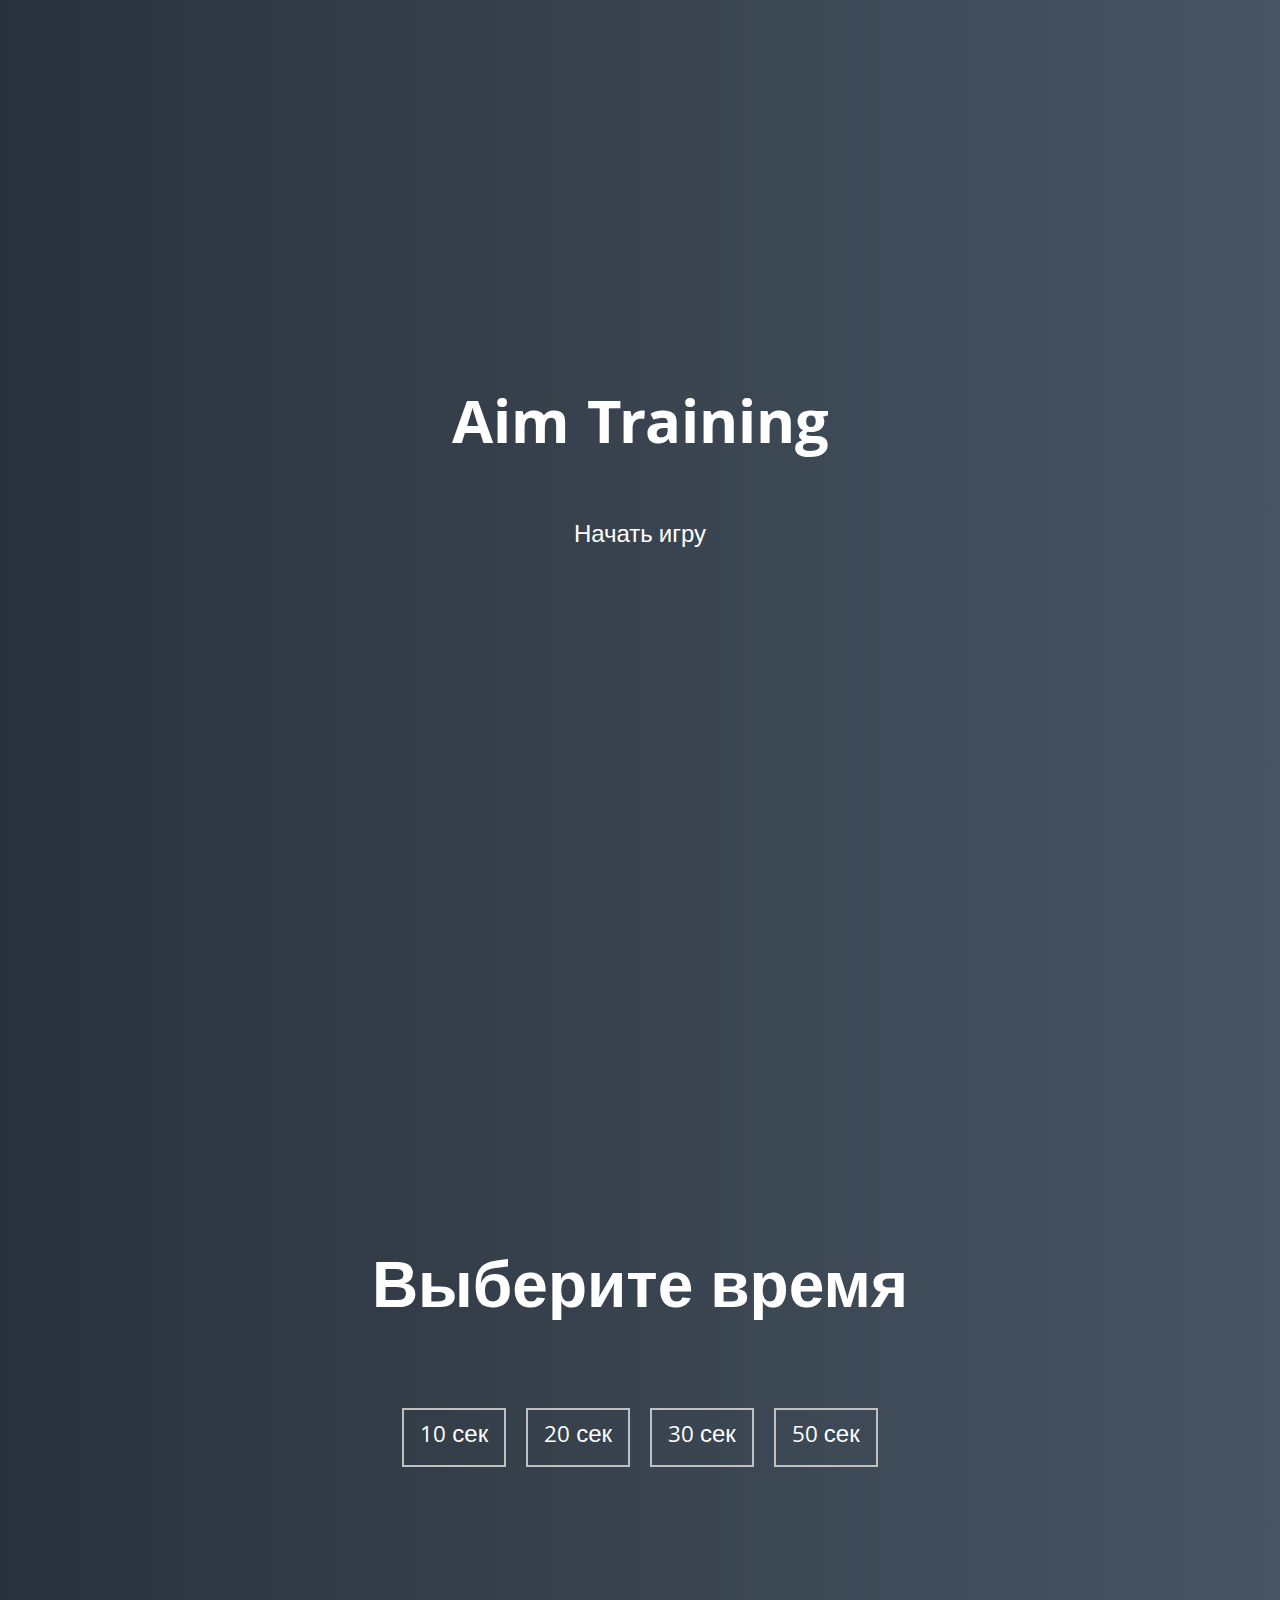
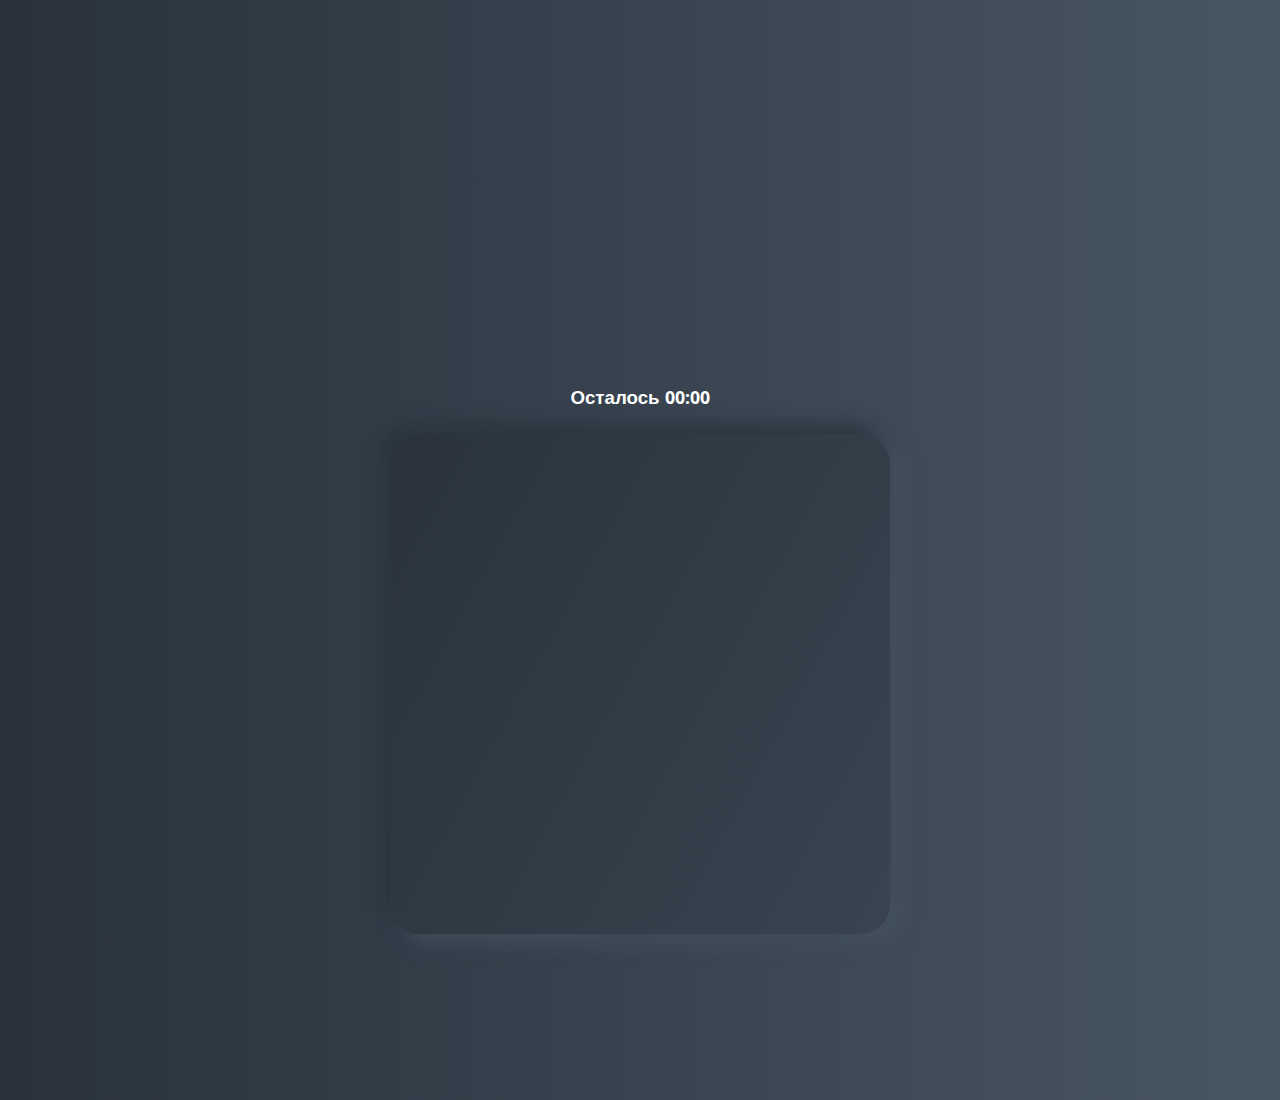
<file: aim-game/index.html>
<!DOCTYPE html>
<html lang="en">
  <head>
    <meta charset="UTF-8" />
    <meta name="viewport" content="width=device-width, initial-scale=1.0" />
    <link rel="stylesheet" href="styles.css" />
    <title>Aim Training</title>
  </head>
  <body>
    <div class="screen">
      <h1>Aim Training</h1>
      <a href="#" class="start" id='start'>Начать игру</a>
    </div>

    <div class="screen">
      <h1>Выберите время</h1>
      <ul class="time-list" id="time-list">
        <li>
          <button class="time-btn" data-time="10">
            10 сек
          </button>
        </li>
        <li>
          <button class="time-btn" data-time="20">
            20 сек
          </button>
        </li>
        <li>
          <button class="time-btn" data-time="30">
            30 сек
          </button>
        </li>
        <li>
          <button class="time-btn" data-time="50">
            50 сек
          </button>
        </li>
      </ul>
    </div>

    <div class="screen">
      <h3>Осталось <span id="time">00:00</span></h3>
      <div class="board" id="board"></div>
    </div>
  <script src="script.js"></script>
  </body>
</html>
</file>
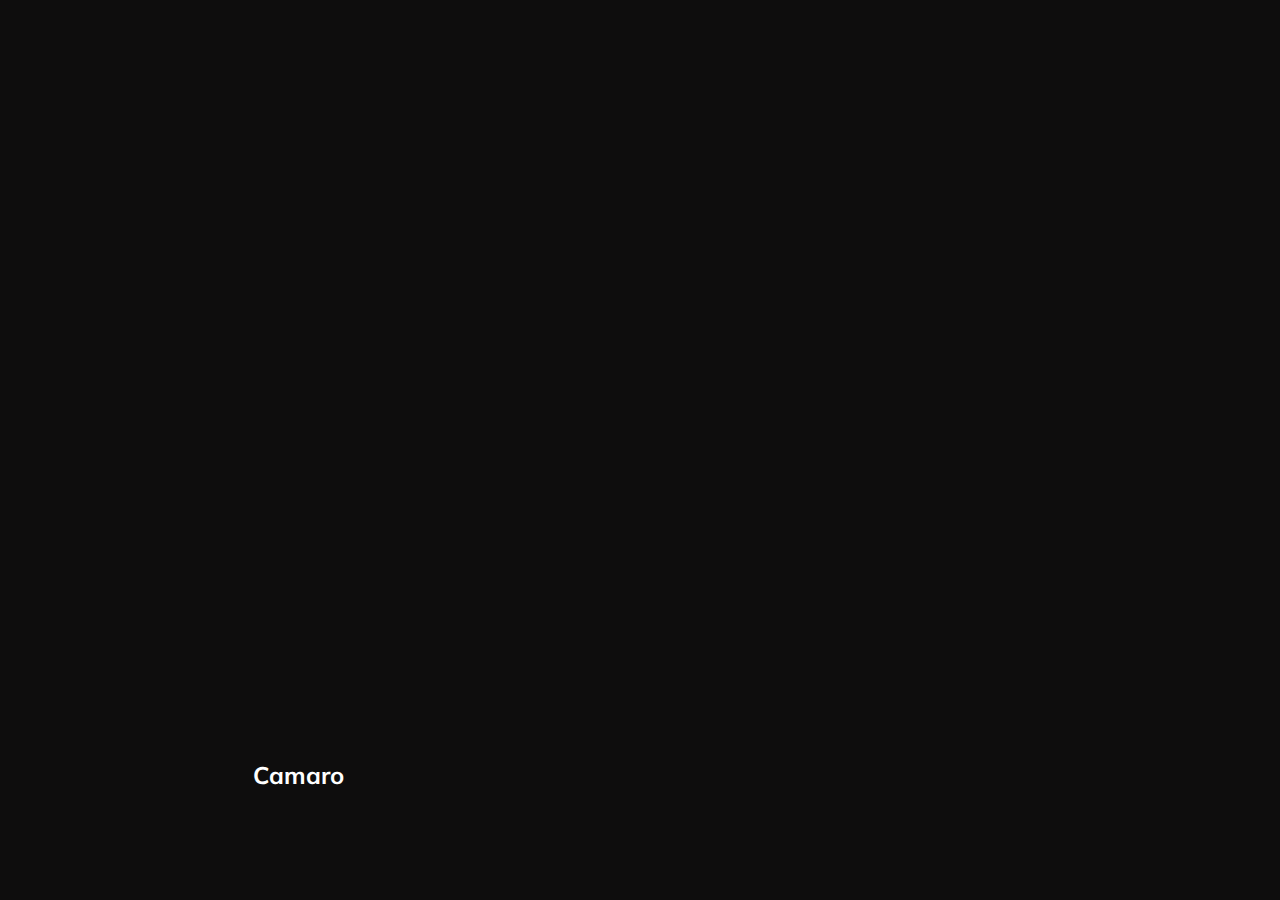
<file: cards/index.html>
<!DOCTYPE html>
<html lang="en">
<head>
  <meta charset="UTF-8" />
  <meta name="viewport" content="width=device-width, initial-scale=1.0" />
  <link rel="stylesheet" href="styles.css" />
  <title>Карточки | Проект 1</title>
</head>
<body>
<div class="container">
  <div
      class="slide"
      style="background-image: url('https://images.unsplash.com/photo-1583121274602-3e2820c69888?ixid=MnwxMjA3fDB8MHxwaG90by1wYWdlfHx8fGVufDB8fHx8&ixlib=rb-1.2.1&auto=format&fit=crop&w=1650&q=80');"
  >
    <h3>Ferrari</h3>
  </div>
  <div
      class="slide"
      style="
          background-image: url('https://images.unsplash.com/photo-1573950940509-d924ee3fd345?ixlib=rb-1.2.1&ixid=MnwxMjA3fDB8MHxwaG90by1wYWdlfHx8fGVufDB8fHx8&auto=format&fit=crop&w=1696&q=80');
        "
  >
    <h3>Lamborghini</h3>
  </div>
  <div
      class="slide active"
      style="
          background-image: url('https://images.unsplash.com/photo-1492144534655-ae79c964c9d7?ixlib=rb-1.2.1&ixid=MnwxMjA3fDB8MHxwaG90by1wYWdlfHx8fGVufDB8fHx8&auto=format&fit=crop&w=1694&q=80');
        "
  >
    <h3>Camaro</h3>
  </div>
  <div
      class="slide"
      style="
          background-image: url('https://images.unsplash.com/photo-1535732820275-9ffd998cac22?ixlib=rb-1.2.1&ixid=MnwxMjA3fDB8MHxwaG90by1wYWdlfHx8fGVufDB8fHx8&auto=format&fit=crop&w=1650&q=80');
        "
  >
    <h3>Aston</h3>
  </div>
  <div
      class="slide"
      style="
          background-image: url('https://images.unsplash.com/photo-1554744512-d6c603f27c54?ixid=MnwxMjA3fDB8MHxwaG90by1wYWdlfHx8fGVufDB8fHx8&ixlib=rb-1.2.1&auto=format&fit=crop&w=1650&q=80');
        "
  >
    <h3>Tesla</h3>
  </div>
</div>
<script src="script.js"></script>
</body>
</html>
</file>
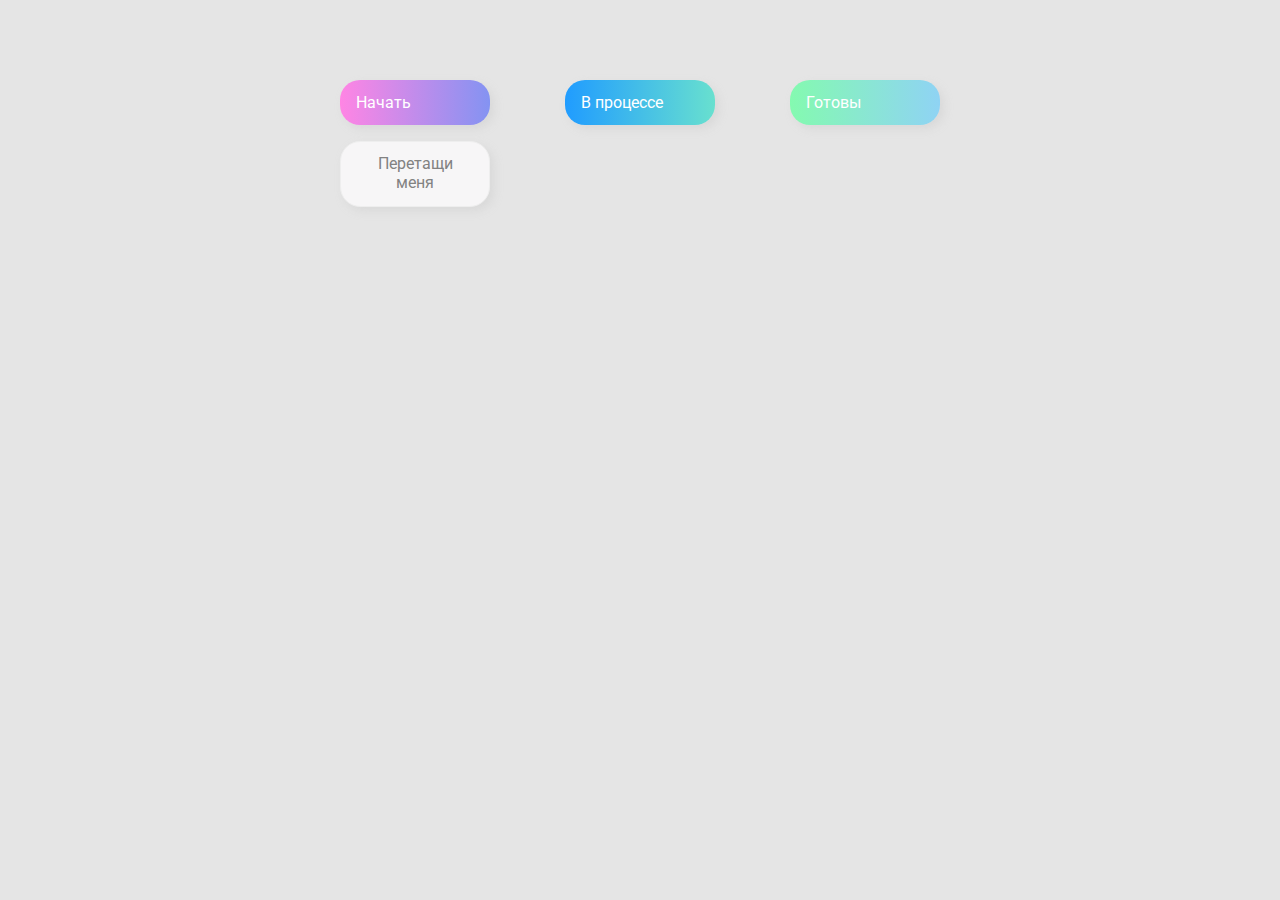
<file: drag-and-drop/index.html>
<!DOCTYPE html>
<html lang="en">
  <head>
    <meta charset="UTF-8" />
    <meta name="viewport" content="width=device-width, initial-scale=1.0" />
    <link rel="stylesheet" href="styles.css" />
    <title>Drag & Drop</title>
  </head>
  <body>
    <div>
      <div class="row">
        <div class="col-header start">Начать</div>
        <div class="col-header progress">В процессе</div>
        <div class="col-header done">Готовы</div>
      </div>

      <div class="row">
        <div class="placeholder">
          <div class="item" draggable="true">Перетащи меня</div>
        </div>
        <div class="placeholder"></div>
        <div class="placeholder"></div>
      </div>
    </div>
    <script src="script.js"></script>
  </body>
</html>
</file>
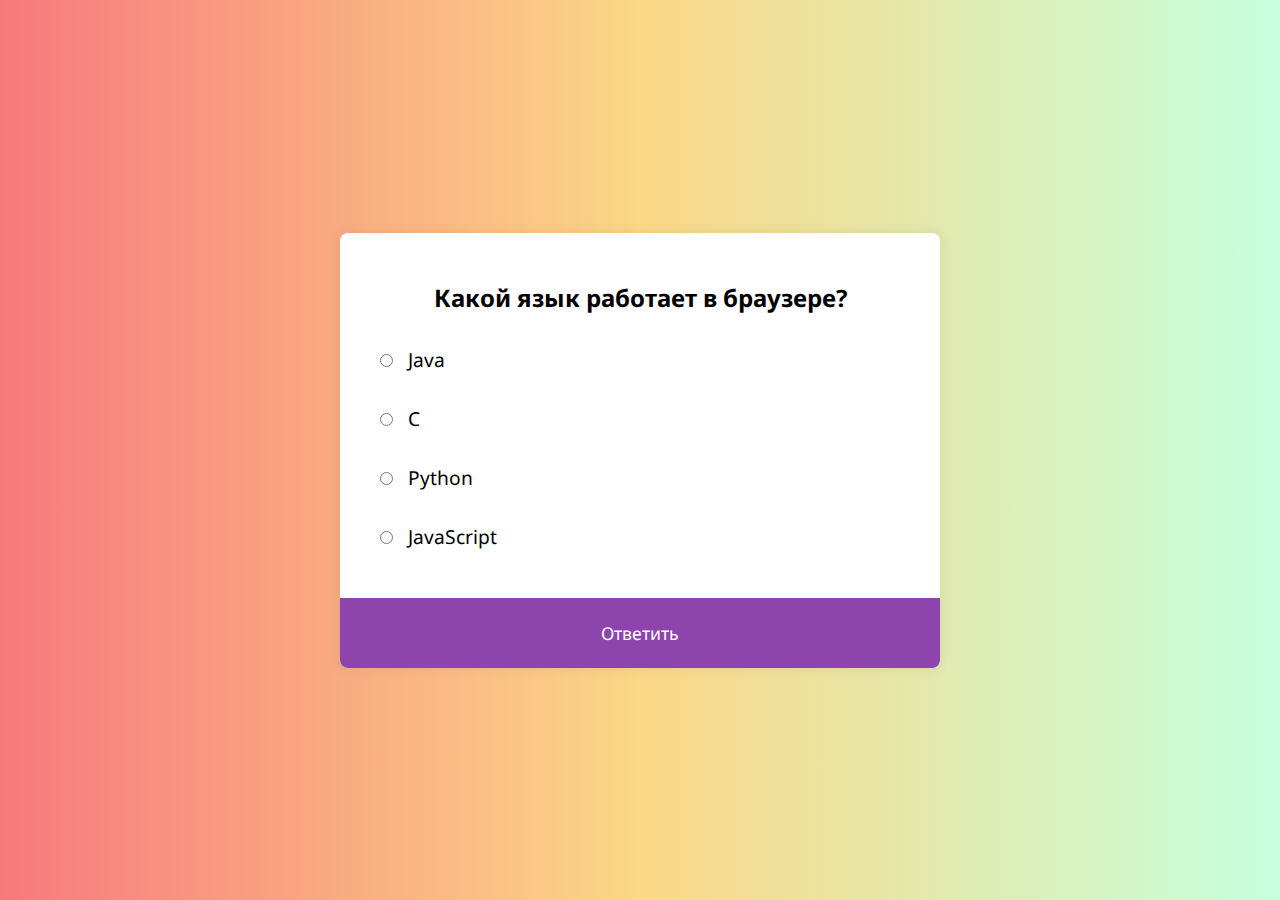
<file: quiz/index.html>
<!DOCTYPE html>
<html lang="en">
<head>
	<meta charset="UTF-8" />
	<meta http-equiv="X-UA-Compatible" content="IE=edge" />
	<meta name="viewport" content="width=device-width, initial-scale=1.0" />
	<title>Simple Quiz</title>
	<link rel="stylesheet" href="./main.css" />
</head>
<body>

	<div class="quiz" id="quiz">

		<div class="quiz-header" id="header">
			<!-- Заголовок вопроса -->
			<h2 class="title">Загружаем вопрос...</h2>

			<!-- Результаты викторины
			<h2 class="title">%title%</h2>
			<h3 class="summary">%message%</h3>
			<p class="result">%result%</p> -->
		</div>

		<ul class="quiz-list" id="list">
			<!-- <li>
				<label>
					<input type="radio" class="answer" name="answer" />
					<span>Ответ...</span>
				</label>
			</li>
			<li>
				<label>
					<input type="radio" class="answer" name="answer" />
					<span>Ответ...</span>
				</label>
			</li> -->
		</ul>

		<button class="quiz-submit submit" id="submit">Ответить</button>

	</div>

	<script src="main.js"></script>
</body>
</html>
</file>
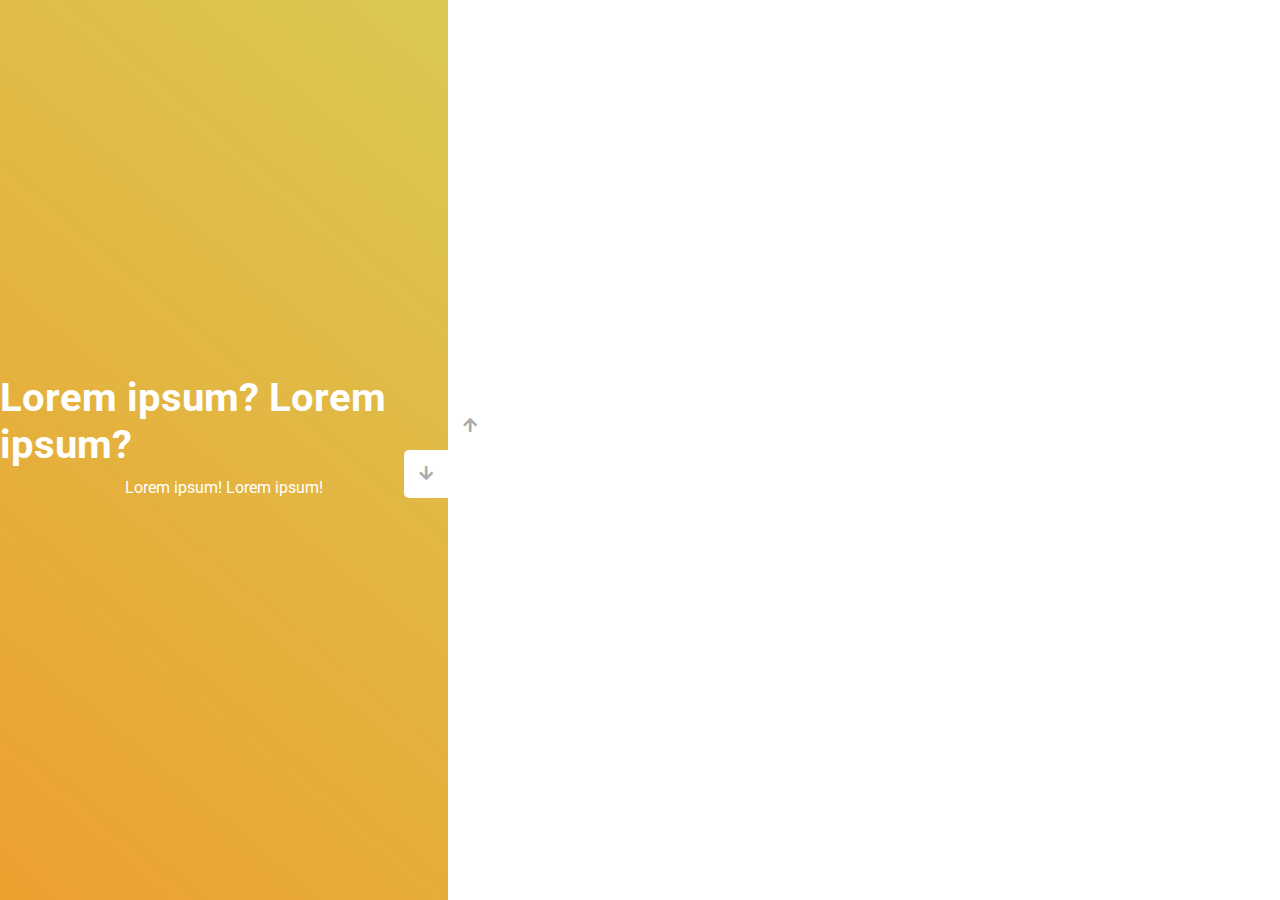
<file: slider v2/index.html>
<!DOCTYPE html>
<html lang="en">
  <head>
    <meta charset="UTF-8" />
    <meta name="viewport" content="width=device-width, initial-scale=1.0" />
    <link
      rel="stylesheet"
      href="https://cdnjs.cloudflare.com/ajax/libs/font-awesome/5.15.1/css/all.min.css"
    />
    <link rel="stylesheet" href="style.css" />
    <title>Slider 2</title>
  </head>
  <body>
    <div class="container">
      <div class="sidebar">
        <div
          style="
            background: linear-gradient(229.99deg, #1f5cce -26%, #017e8b 145%);
          "
        >
          <h1>Lorem ipsum? Lorem ipsum?</h1>
          <p>Lorem ipsum! Lorem ipsum!</p>
        </div>
        <div
          style="
            background: linear-gradient(215.32deg, #030303 -1%, #373737 124%);
          "
        >
          <h1>Lorem ipsum? Lorem ipsum?</h1>
          <p>Lorem ipsum! Lorem ipsum!</p>
        </div>
        <div
          style="
            background: linear-gradient(221.87deg, #cbc2d3 1%, #dddcdd 128%);
          "
        >
          <h1>Lorem ipsum? Lorem ipsum?</h1>
          <p>Lorem ipsum! Lorem ipsum!</p>
        </div>
        <div
          style="
            background: linear-gradient(220.16deg, #d9cc56 -8%, #f39121 138%);
          "
        >
          <h1>Lorem ipsum? Lorem ipsum?</h1>
          <p>Lorem ipsum! Lorem ipsum!</p>
        </div>
      </div>
      <div class="main-slide">
        <div
          style="
            background-image: url('https://images.unsplash.com/photo-1455659817273-f96807779a8a?ixlib=rb-4.0.3&ixid=MnwxMjA3fDB8MHxwaG90by1wYWdlfHx8fGVufDB8fHx8&auto=format&fit=crop&w=1470&q=80');
          "
        ></div>
        <div
          style="
            background-image: url('https://images.unsplash.com/photo-1455741942711-68cc38cc08f4?ixlib=rb-4.0.3&ixid=MnwxMjA3fDB8MHxwaG90by1wYWdlfHx8fGVufDB8fHx8&auto=format&fit=crop&w=1470&q=80');
          "
        ></div>
        <div
          style="
            background-image: url('https://images.unsplash.com/photo-1455989423481-6990b108d139?ixlib=rb-4.0.3&ixid=MnwxMjA3fDB8MHxwaG90by1wYWdlfHx8fGVufDB8fHx8&auto=format&fit=crop&w=1074&q=80');
          "
        ></div>
        <div
          style="
            background-image: url('https://images.unsplash.com/photo-1465984004720-83c4160bb928?ixlib=rb-4.0.3&ixid=MnwxMjA3fDB8MHxwaG90by1wYWdlfHx8fGVufDB8fHx8&auto=format&fit=crop&w=1074&q=80');
          "
        ></div>
      </div>
      <div class="controls">
        <button class="down-button">
          <i class="fas fa-arrow-down"></i>
        </button>
        <button class="up-button">
          <i class="fas fa-arrow-up"></i>
        </button>
      </div>
    </div>
    <script src="script.js"></script>
  </body>
</html>
</file>
<file: aim-game/styles.css>
@import url("https://fonts.googleapis.com/css?family=Khula&display=swap");

* {
  box-sizing: border-box;
}

body {
  color: #fff;
  font-family: "Khula", sans-serif;
  height: 100vh;
  overflow: hidden;
  margin: 0;
  text-align: center;
}

a {
  color: #fff;
  text-decoration: none;
}

a:hover {
  color: #16d9e3;
}

.start {
  font-size: 1.5rem;
}

h1 {
  line-height: 1.4;
  font-size: 4rem;
}

.screen {
  display: flex;
  flex-direction: column;
  align-items: center;
  justify-content: center;
  height: 100vh;
  width: 100vw;
  transition: margin 0.5s ease-out;
  background: linear-gradient(90deg, #29323c 0%, #485563 100%);
}

.screen.up {
  margin-top: -100vh;
}

.time-list {
  display: flex;
  flex-wrap: wrap;
  justify-content: center;
  list-style: none;
  padding: 0;
}

.time-list li {
  margin: 10px;
}

.time-btn {
  background-color: transparent;
  border: 2px solid #c0c0c0;
  color: #fff;
  cursor: pointer;
  font-family: inherit;
  padding: 0.5rem 1rem;
  font-size: 1.5rem;
}

.time-btn:hover {
  border: 2px solid #16d9e3;
  color: #16d9e3;
}

.hide {
  opacity: 0;
}

.primary {
  color: #16d9e3;
}

.board {
  display: flex;
  justify-content: center;
  align-items: center;
  position: relative;
  width: 500px;
  height: 500px;
  background: linear-gradient(118.38deg, #29323c -4.6%, #485563 200.44%);
  box-shadow: -8px -8px 20px #2a333d, 10px 7px 20px #475462;
  border-radius: 30px;
  overflow: hidden;
}

.circle {
  background: linear-gradient(90deg, #16d9e3 0%, #30c7ec 47%, #46aef7 100%);
  position: absolute;
  border-radius: 50%;
  cursor: pointer;
}
</file>
<file: cards/styles.css>
@import url('https://fonts.googleapis.com/css?family=Muli&display=swap'); 

* {
  box-sizing: border-box;
}

body {
  font-family: 'Muli', sans-serif;
  overflow: hidden;
  margin: 0;
  background-color: #0e0d0d;
  height: 100vh;
  display: flex;
  justify-content: center;
  align-items: center;
}

.container {
  width: 100%;
  display: flex;
  padding: 0 20px;
}

.slide {
  height: 80vh;
  border-radius: 20px;
  margin: 10px;
  cursor: pointer;
  color: #fff;
  flex: 1;
  block-size: cover;
  background-position: center;
  background-repeat: no-repeat;
  position: relative;
  transition: all 500ms ease-in-out;
}

.slide h3 {
  position: absolute;
  font-size: 24px;
  bottom: 20px;
  left: 20px;
  margin: 0;
  opacity: 0; 
}

.slide.active {
  flex: 10;
}

.slide.active h3 {
  opacity: 1;
  transition: opacity 0.3s ease-in 0.4s;
  
}
</file>
<file: drag-and-drop/styles.css>
@import url("https://fonts.googleapis.com/css?family=Roboto&display=swap");

* {
  box-sizing: border-box;
}

body {
  font-family: "Roboto", sans-serif;
  background-color: #e5e5e5;
  display: flex;
  padding-top: 5rem;
  justify-content: center;
  overflow: hidden;
  margin: 0;
}

.row {
  display: flex;
  width: 600px;
  justify-content: space-between;
  margin-bottom: 1rem;
}

.col-header {
  width: 150px;
  box-shadow: 4px 4px 9px rgba(198, 198, 198, 0.36);
  border-radius: 20px;
  padding: 0.8rem 1rem;
  color: #fff;
}

.item {
  width: 150px;
  height: 66px;
  border: 1px solid #eee;
  box-shadow: 4px 4px 9px rgba(198, 198, 198, 0.36);
  border-radius: 20px;
  background: #f7f6f7;
  padding: 0.8rem 1rem;
  color: #828282;
  text-align: center;
  cursor: grab;
}

.item:active {
  cursor: grabbing;
}

.placeholder {
  width: 150px;
  height: 66px;
}

.start {
  background: linear-gradient(90deg, #ff85e4 0%, #229efd 179.25%);
}

.progress {
  background: linear-gradient(90deg, #209cff 0%, #68e0cf 100%);
}

.done {
  background: linear-gradient(90deg, #84fab0 0%, #8fd3f4 100%);
}

.hold {
  border: 4px solid #cecbcb;
}

.hide {
  display: none;
}

.hovered {
  border-top: 4px solid rgb(100, 166, 232, 0.5);
}
</file>
<file: quiz/main.css>
@import url("https://fonts.googleapis.com/css2?family=Noto+Sans:wght@400;700&display=swap");

* {
	box-sizing: border-box;
	margin: 0;
	padding: 0;
	font-size: inherit;
}

body {
	font-family: "Noto Sans", sans-serif;
	font-size: 16px;

	/* https://cssgradient.io/gradient-backgrounds/ */
	background: #c6ffdd;
	background: linear-gradient( to right, #f7797d, #fbd786, #c6ffdd );

	display: flex;
	justify-content: center;
	align-items: center;
	height: 100vh;
}

.quiz {
	position: relative;
	padding: 2rem 2rem calc(2rem + 70px);

	background-color: #fff;
	border-radius: 8px;
	box-shadow: 0 0 10px 2px rgba(100, 100, 100, 0.1);
	width: 600px;
	max-width: 95vw;
	overflow: hidden;
}

.title{
	font-size: 1.5rem;
	padding: 1rem 0;
	text-align: center;
	margin: 0;
}

.summary {
	text-align: center;
	margin: 0.5rem 0 1rem;
	font-size: 1.2rem;
	font-weight: 400;
}

.result {
	text-align: center;
	font-size: 1.2rem;
	font-weight: 700;
}

.quiz-list {
	list-style-type: none;
	padding: 0;
}

.quiz-list li {
	font-size: 1.2rem;
}

.quiz-list label {
	cursor: pointer;
	width: 100%;
    display: block;
	padding: 1rem 0.5rem;
}

.quiz-list label:hover {
	background-color: seashell;
}

.quiz-list label.correct {
	color: rgb(36, 144, 77);
	font-weight: bold;
}

.quiz-list label.disabled {
	cursor: no-drop;
}

.quiz-list label.disabled:hover {
	cursor: no-drop;
	background-color: transparent;
}

.quiz-list label.wrong {
	color: rgb(218, 59, 59);
	font-weight: bold;
}

.quiz-list input[type="radio"] {
	margin-right: 10px;
}

.quiz-submit {
	position: absolute;
	left: 0;
	right: 0;
	bottom: 0;
	height: 70px;
	line-height: 70px;
}

.submit {
	background-color: #8e44ad;
	color: #fff;
	border: none;
	display: block;
	width: 100%;
	cursor: pointer;
	font-size: 1.1rem;
	font-family: inherit;

}

.submit:hover {
	background-color: #732d91;
}

.submit:focus {
	outline: none;
	background-color: #5e3370;
}

.submit.next {
	background-color: #000000;
}

.submit.next:hover {
	background-color: #222222;
}

.submit.next:focus {
	outline: none;
	background-color: #444444;
}

.quiz-list.shake {
	animation: shake 0.82s cubic-bezier(0.36, 0.07, 0.19, 0.97) both;
	transform: translate3d(0, 0, 0);
	backface-visibility: hidden;
	perspective: 1000px;
	color: #94ca00;
}

@keyframes shake {
	10%,
	90% {
		transform: translate3d(-1px, 0, 0);
	}
	20%,
	80% {
		transform: translate3d(2px, 0, 0);
	}
	30%,
	50%,
	70% {
		transform: translate3d(-4px, 0, 0);
	}
	40%,
	60% {
		transform: translate3d(4px, 0, 0);
	}
}
</file>
<file: slider v2/style.css>
@import url("https://fonts.googleapis.com/css?family=Roboto&display=swap");

* {
  box-sizing: border-box;
  margin: 0;
  padding: 0;
}

body {
  font-family: "Roboto", sans-serif;
  height: 100vh;
}

.container {
  position: relative;
  overflow: hidden;
  width: 100vw;
  height: 100vh;
}

.sidebar {
  height: 100%;
  width: 35%;
  position: absolute;
  top: 0;
  left: 0;
  transition: transform 0.5s ease-in-out;
}

.sidebar > div {
  height: 100%;
  width: 100%;
  display: flex;
  flex-direction: column;
  align-items: center;
  justify-content: center;
  color: #fff;
}

.sidebar h1 {
  font-size: 40px;
  margin-bottom: 10px;
  margin-top: -30px;
}

.main-slide {
  height: 100%;
  position: absolute;
  top: 0;
  left: 35%;
  width: 65%;
  transition: transform 0.5s ease-in-out;
}

.main-slide > div {
  background-repeat: no-repeat;
  background-size: cover;
  background-position: center center;
  height: 100%;
  width: 100%;
}

button {
  background-color: #fff;
  border: none;
  color: #aaa;
  cursor: pointer;
  font-size: 16px;
  padding: 15px;
}

button:hover {
  color: #222;
}

button:focus {
  outline: none;
}

.container .controls button {
  position: absolute;
  left: 35%;
  top: 50%;
  z-index: 100;
}

.container .controls .down-button {
  transform: translateX(-100%);
  border-top-left-radius: 5px;
  border-bottom-left-radius: 5px;
}

.container .controls .up-button {
  transform: translateY(-100%);
  border-top-right-radius: 5px;
  border-bottom-right-radius: 5px;
}
</file>
